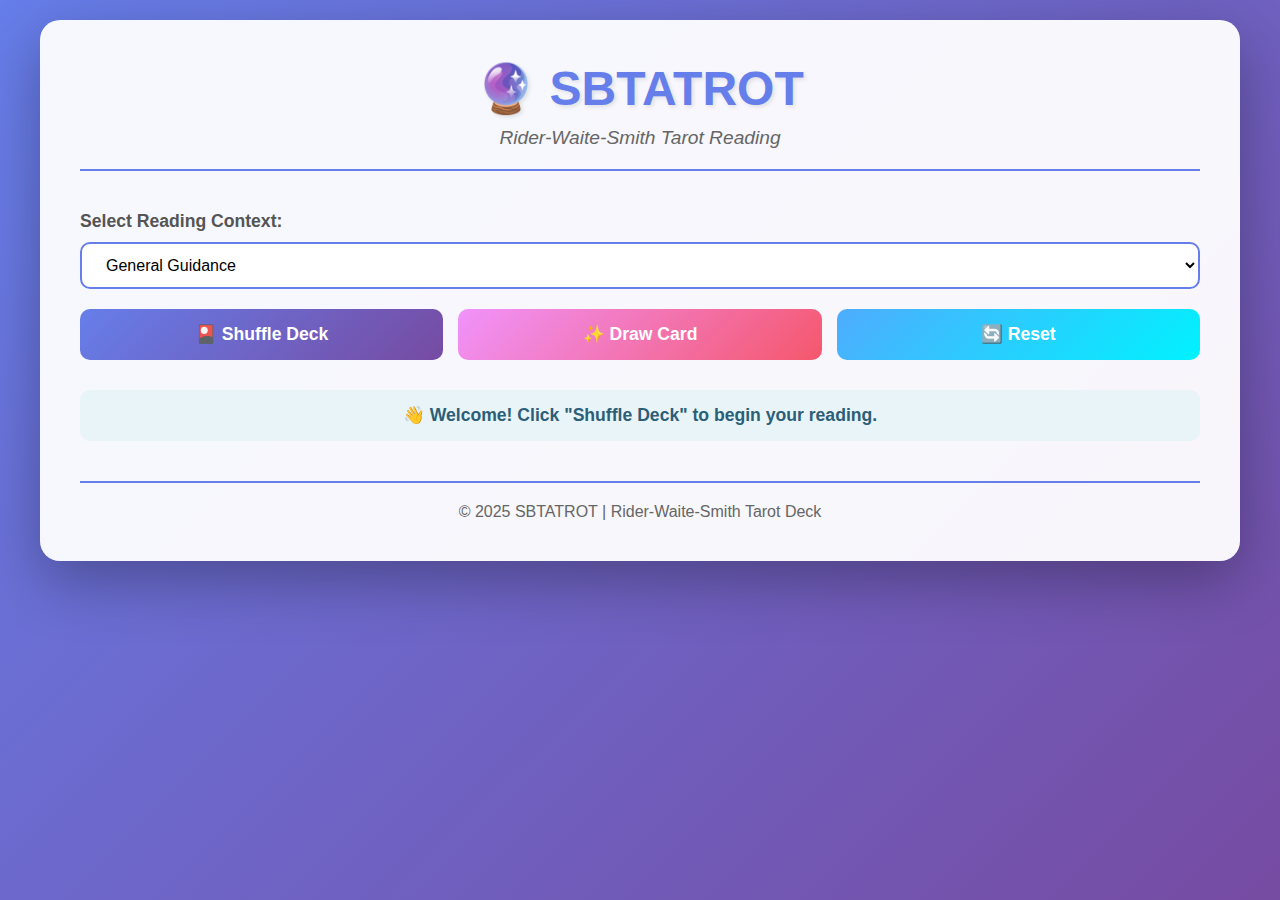
<file: frontend/index.html>
<!DOCTYPE html>
<html lang="en">
<head>
    <meta charset="UTF-8">
    <meta name="viewport" content="width=device-width, initial-scale=1.0">
    <title>SBTATROT - Tarot Card Reading</title>
    <link rel="stylesheet" href="style.css">
</head>
<body>
    <div class="container">
        <header>
            <h1>🔮 SBTATROT</h1>
            <p class="subtitle">Rider-Waite-Smith Tarot Reading</p>
        </header>
        
        <div class="controls">
            <div class="control-group">
                <label for="context">Select Reading Context:</label>
                <select id="context">
                    <option value="General">General Guidance</option>
                    <option value="Love">Love & Relationships</option>
                    <option value="Career">Career & Profession</option>
                    <option value="Finance">Finance & Wealth</option>
                    <option value="Health">Health & Wellness</option>
                    <option value="Spiritual">Spiritual Growth</option>
                </select>
            </div>
            
            <div class="button-group">
                <button id="shuffleBtn" class="btn btn-primary">🎴 Shuffle Deck</button>
                <button id="drawBtn" class="btn btn-secondary">✨ Draw Card</button>
                <button id="resetBtn" class="btn btn-tertiary">🔄 Reset</button>
            </div>
        </div>
        
        <div id="status" class="status"></div>
        
        <div id="cardDisplay" class="card-display hidden">
            <div class="card-container">
                <h2 id="cardName" class="card-name"></h2>
                <div class="card-image-wrapper">
                    <img id="cardImage" alt="Tarot Card" class="card-image">
                </div>
                <div id="cardMeaning" class="meaning-box"></div>
            </div>
        </div>
        
        <footer>
            <p>© 2025 SBTATROT | Rider-Waite-Smith Tarot Deck</p>
        </footer>
    </div>
    
    <script src="script.js"></script>
</body>
</html>
</file>
<file: frontend/style.css>
* {
    margin: 0;
    padding: 0;
    box-sizing: border-box;
}

body {
    font-family: 'Segoe UI', Tahoma, Geneva, Verdana, sans-serif;
    background: linear-gradient(135deg, #667eea 0%, #764ba2 100%);
    min-height: 100vh;
    padding: 20px;
    color: #333;
}

.container {
    max-width: 1200px;
    margin: 0 auto;
    background: rgba(255, 255, 255, 0.95);
    border-radius: 20px;
    padding: 40px;
    box-shadow: 0 20px 60px rgba(0, 0, 0, 0.3);
}

header {
    text-align: center;
    margin-bottom: 40px;
    padding-bottom: 20px;
    border-bottom: 2px solid #667eea;
}

h1 {
    font-size: 3rem;
    color: #667eea;
    margin-bottom: 10px;
    text-shadow: 2px 2px 4px rgba(0, 0, 0, 0.1);
}

.subtitle {
    font-size: 1.2rem;
    color: #666;
    font-style: italic;
}

.controls {
    display: flex;
    flex-direction: column;
    gap: 20px;
    margin-bottom: 30px;
}

.control-group {
    display: flex;
    flex-direction: column;
    gap: 10px;
}

label {
    font-weight: 600;
    color: #555;
    font-size: 1.1rem;
}

select {
    padding: 12px 20px;
    font-size: 1rem;
    border: 2px solid #667eea;
    border-radius: 10px;
    background: white;
    cursor: pointer;
    transition: all 0.3s ease;
}

select:hover {
    border-color: #764ba2;
    box-shadow: 0 2px 8px rgba(102, 126, 234, 0.3);
}

.button-group {
    display: flex;
    gap: 15px;
    flex-wrap: wrap;
    justify-content: center;
}

.btn {
    padding: 15px 30px;
    font-size: 1.1rem;
    font-weight: 600;
    border: none;
    border-radius: 10px;
    cursor: pointer;
    transition: all 0.3s ease;
    flex: 1;
    min-width: 150px;
}

.btn-primary {
    background: linear-gradient(135deg, #667eea 0%, #764ba2 100%);
    color: white;
}

.btn-secondary {
    background: linear-gradient(135deg, #f093fb 0%, #f5576c 100%);
    color: white;
}

.btn-tertiary {
    background: linear-gradient(135deg, #4facfe 0%, #00f2fe 100%);
    color: white;
}

.btn:hover {
    transform: translateY(-2px);
    box-shadow: 0 5px 20px rgba(0, 0, 0, 0.2);
}

.btn:active {
    transform: translateY(0);
}

.status {
    text-align: center;
    padding: 15px;
    margin: 20px 0;
    border-radius: 10px;
    font-weight: 600;
    font-size: 1.1rem;
    background: #e8f4f8;
    color: #2c5f77;
    min-height: 50px;
}

.card-display {
    margin-top: 40px;
    animation: fadeIn 0.5s ease;
}

.card-display.hidden {
    display: none;
}

.card-container {
    background: white;
    border-radius: 15px;
    padding: 30px;
    box-shadow: 0 10px 30px rgba(0, 0, 0, 0.1);
}

.card-name {
    text-align: center;
    font-size: 2rem;
    color: #667eea;
    margin-bottom: 20px;
    font-weight: 700;
}

.card-image-wrapper {
    display: flex;
    justify-content: center;
    margin: 20px 0;
}

.card-image {
    max-width: 400px;
    width: 100%;
    height: auto;
    border-radius: 10px;
    box-shadow: 0 10px 30px rgba(0, 0, 0, 0.2);
    transition: transform 0.3s ease;
}

.card-image:hover {
    transform: scale(1.02);
}

.meaning-box {
    background: linear-gradient(135deg, #667eea15 0%, #764ba215 100%);
    padding: 25px;
    border-radius: 10px;
    border-left: 5px solid #667eea;
    margin-top: 20px;
}

.meaning-box strong {
    display: block;
    font-size: 1.3rem;
    color: #667eea;
    margin-bottom: 15px;
}

.meaning-box p {
    font-size: 1.1rem;
    line-height: 1.8;
    color: #555;
}

footer {
    text-align: center;
    margin-top: 40px;
    padding-top: 20px;
    border-top: 2px solid #667eea;
    color: #666;
}

@keyframes fadeIn {
    from {
        opacity: 0;
        transform: translateY(20px);
    }
    to {
        opacity: 1;
        transform: translateY(0);
    }
}

@media (max-width: 768px) {
    .container {
        padding: 20px;
    }
    
    h1 {
        font-size: 2rem;
    }
    
    .button-group {
        flex-direction: column;
    }
    
    .btn {
        width: 100%;
    }
}
</file>
